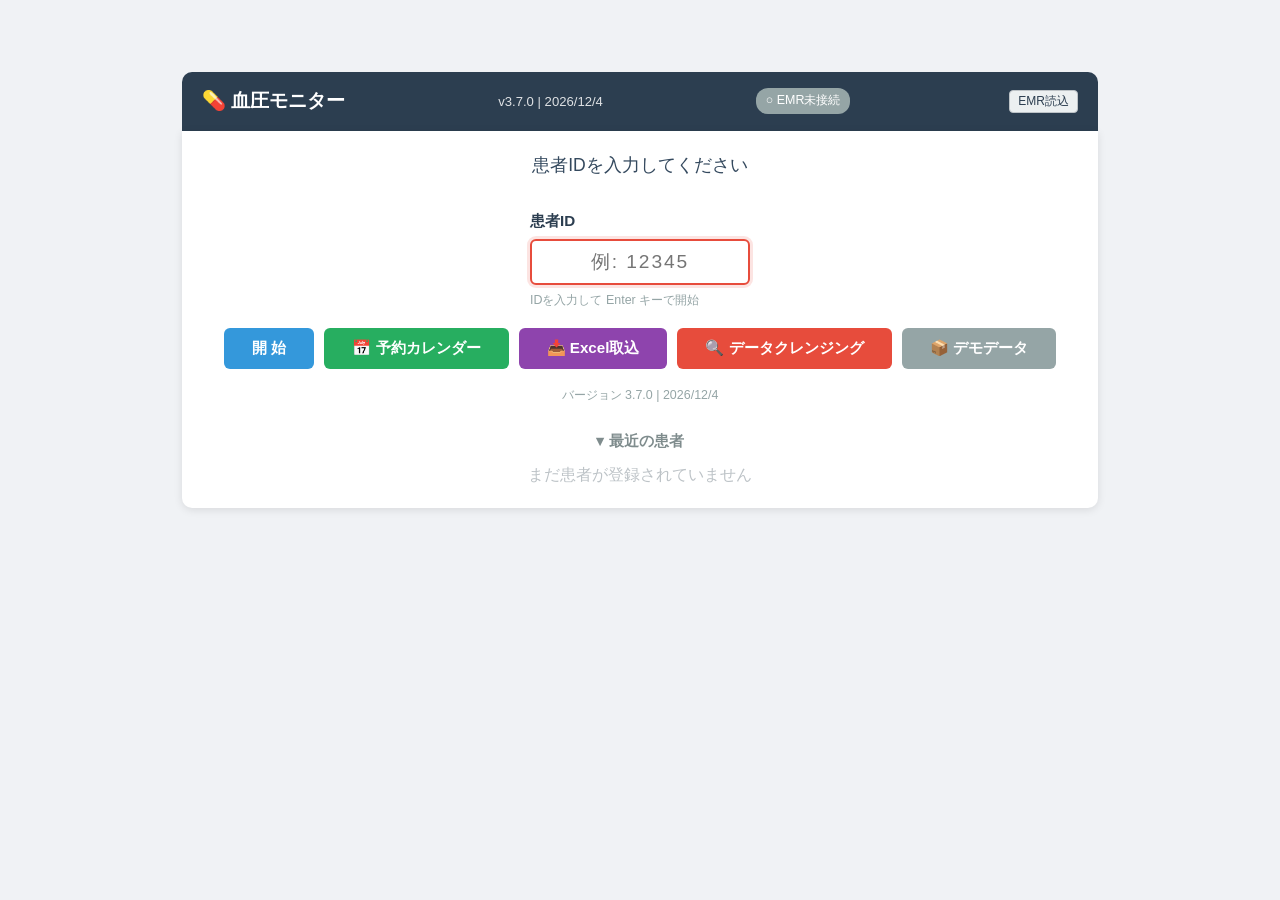
<file: bp-app-dev/index.html>
<!DOCTYPE html>
<html lang="ja">
<head>
<meta charset="UTF-8">
<meta name="viewport" content="width=device-width, initial-scale=1.0">
<title>💊 血圧モニター（開発版）</title>
<link rel="icon" href="data:image/svg+xml,<svg xmlns='http://www.w3.org/2000/svg' viewBox='0 0 32 32'><text y='28' font-size='28'>💊</text></svg>">
<link rel="stylesheet" href="style.css">
</head>
<body>
<div id="app">

  <!-- ID Input Screen -->
  <div id="screen-id">
    <div id="app-header" class="header">
      <h1>💊 血圧モニター</h1>
      <span class="info" id="header-info"></span>
      <span id="emr-status" class="emr-status disconnected">○ EMR未接続</span>
      <button class="emr-btn" id="emr-btn-id" title="カルテから患者情報を読み込む">EMR読込</button>
    </div>
    <div class="content">
      <h2>患者IDを入力してください</h2>
      <div class="id-input-wrap">
        <label for="inp-patient-id">患者ID</label>
        <input type="text" id="inp-patient-id" placeholder="例: 12345" autofocus>
        <div class="hint">IDを入力して Enter キーで開始</div>
      </div>
        <div class="btn-group">
           <button class="btn btn-primary" id="btn-id-enter">開 始</button>
           <button class="btn" id="btn-calendar-top" style="background:#27ae60;color:#fff">📅 予約カレンダー</button>
           <button class="btn" id="btn-excel-import" style="background:#8e44ad;color:#fff">📥 Excel取込</button>
           <button class="btn" id="btn-data-cleanup" style="background:#e74c3c;color:#fff">🔍 データクレンジング</button>
           <button class="btn btn-secondary" id="btn-demo-data">📦 デモデータ</button>
         </div>
       <div class="version-info">
             <small>         バージョン <span id="app-version">3.6.0</span> | <span id="app-build-date"></span></small>
       </div>
      <div style="margin-top:24px">
        <h3 style="font-size:.92em;margin-bottom:8px;color:#7f8c8d">▾ 最近の患者</h3>
        <div id="recent-patients"></div>
      </div>
    </div>
  </div>

  <!-- Patient Screen -->
  <div id="screen-patient" style="display:none">
    <div class="header">
      <h1>💊 血圧モニター</h1>
      <span class="info" id="patient-header-info"></span>
      <span id="emr-status-patient" class="emr-status disconnected">○ EMR未接続</span>
      <button class="emr-btn" id="emr-btn-patient" title="カルテから患者情報を読み込む">EMR読込</button>
    </div>
    <div class="content">
      <div class="nav-bar">
        <select id="sel-patient"></select>
        <div class="view-tabs">
          <button class="nav-btn view-btn active" id="view-all" title="全期間表示">📈 全期間</button>
          <button class="nav-btn view-btn" id="view-paste" title="貼付">📋 貼付</button>
          <button class="nav-btn view-btn" id="view-calendar" title="予約カレンダー">📅 予約</button>
        </div>
        <button id="btn-back" title="トップに戻る">🏠</button>
      </div>
      <div class="graph-container" id="graph-container">
        <canvas id="graph"></canvas>
      </div>
      <div class="legend" id="legend"></div>
      <div class="toggle-bar">
        <label class="toggle-label">
          <input type="checkbox" id="chk-show-visit" checked>
          <span>受診時SBP/DBPを表示</span>
        </label>
        <label class="toggle-label">
          <input type="checkbox" id="chk-threshold-12575" checked>
          <span>125/75 基準線</span>
        </label>
        <label class="toggle-label">
          <input type="checkbox" id="chk-threshold-13585">
          <span>135/85 基準線</span>
        </label>
        <label class="toggle-label">
          <input type="checkbox" id="chk-show-weight" checked>
          <span>体重グラフ</span>
        </label>
        <label class="toggle-label">
          <input type="checkbox" id="chk-show-edema" checked>
          <span>浮腫</span>
        </label>
        <label class="toggle-label">
          <input type="checkbox" id="chk-show-pulse" checked>
          <span>脈拍</span>
        </label>
      </div>
<div class="form-section" id="section-bp-input">
          <h3>📋 受診時血圧記録</h3>
         <div class="form-row">
           <label for="inp-date">日付</label>
           <input type="date" id="inp-date">
         </div>
          <div class="form-row form-row-compact">
            <label for="inp-sbp">受診SBP</label>
            <input type="number" id="inp-sbp" class="short" min="50" max="300" placeholder="---">
            <span class="unit">mmHg</span>
            <label for="inp-dbp">受診DBP</label>
            <input type="number" id="inp-dbp" class="short" min="30" max="200" placeholder="---">
            <span class="unit">mmHg</span>
            <label for="inp-weight">体重</label>
            <input type="number" id="inp-weight" class="short" min="20" max="300" step="0.1" placeholder="---">
            <span class="unit">kg</span>
          </div>
         <div class="form-row form-row-compact">
           <label>家庭SBP平均</label>
           <input type="number" id="inp-avg-sbp" class="short" min="50" max="300" placeholder="---">
           <span class="unit">mmHg</span>
           <label>家庭DBP平均</label>
           <input type="number" id="inp-avg-dbp" class="short" min="30" max="200" placeholder="---">
           <span class="unit">mmHg</span>
         </div>
         <div class="form-row form-row-compact">
           <label>家庭SBP最小</label>
           <input type="number" id="inp-min-sbp" class="short" min="50" max="300" placeholder="---">
           <span class="unit">mmHg</span>
           <label>家庭DBP最小</label>
           <input type="number" id="inp-min-dbp" class="short" min="30" max="200" placeholder="---">
           <span class="unit">mmHg</span>
         </div>
          <div class="form-row form-row-compact">
            <label>家庭SBP最大</label>
            <input type="number" id="inp-max-sbp" class="short" min="50" max="300" placeholder="---">
            <span class="unit">mmHg</span>
            <label>家庭DBP最大</label>
            <input type="number" id="inp-max-dbp" class="short" min="30" max="200" placeholder="---">
            <span class="unit">mmHg</span>
          </div>
          <div class="form-row form-row-compact">
            <label>脈拍最小</label>
            <input type="number" id="inp-min-pulse" class="short" min="20" max="300" placeholder="---">
            <span class="unit">/min</span>
            <label>脈拍最大</label>
            <input type="number" id="inp-max-pulse" class="short" min="20" max="300" placeholder="---">
            <span class="unit">/min</span>
          </div>
           <div class="form-row">
             <label for="inp-edema">浮腫</label>
            <select id="inp-edema" class="short">
              <option value="">--</option>
              <option value="0">なし (0)</option>
              <option value="1">軽度 (1+)</option>
              <option value="2">中等度 (2+)</option>
              <option value="3">高度 (3+)</option>
              <option value="4">著明 (4+)</option>
            </select>
            <label for="inp-memo">メモ</label>
            <input type="text" id="inp-memo" class="memo-input" placeholder="任意">
          </div>
          <div class="form-row">
            <label for="inp-subjective">S（主訴）</label>
            <textarea id="inp-subjective" rows="2" placeholder="本日の症状、訴えなど（任意）" class="soap-textarea"></textarea>
          </div>
          <div class="form-row">
            <button class="btn-register" id="btn-register">📋 登録（Enter）</button>
            <button class="btn btn-primary" id="btn-emr-copy">📋 所見をコピー</button>
            <span id="register-status" style="font-size:.82em;margin-left:8px;color:#27ae60"></span>
          </div>
        </div>

      <!-- 📋 A（評価サマリー） -->
      <div class="form-section" id="section-assessment">
        <h3>📋 A（評価サマリー）<span style="font-weight:400;font-size:.78em;color:#7f8c8d"> — プロブレムごとに編集・差分追記</span></h3>
        <div class="form-row">
          <label for="inp-summary-current">現在のサマリー（編集して「更新」ボタンを押すと差分が追記されます）</label>
          <textarea id="inp-summary-current" placeholder="例：
高血圧：安定。降圧薬継続。
糖尿病：HbA1c 6.8。食事指導継続。
脂質異常症：LDL改善傾向。" class="soap-textarea soap-textarea-sm"></textarea>
        </div>
        <div class="form-row">
          <button class="btn btn-primary" id="btn-update-summary">📝 サマリーを更新</button>
          <span id="summary-status" style="font-size:.82em;color:#27ae60"></span>
        </div>
        <details style="margin-top:8px">
          <summary style="cursor:pointer;font-size:.88em;color:#555"><strong>📋 サマリー追記履歴</strong></summary>
          <pre id="summary-history" style="background:#f9f9f9;border:1px solid #ddd;border-radius:4px;padding:8px;font-size:.85em;margin-top:6px;white-space:pre-wrap"></pre>
        </details>
      </div>

      <!-- 📋 SOAP出力 -->
      <div class="form-section" id="section-soap-output">
        <h3>📋 SOAP出力 <span style="font-weight:400;font-size:.78em;color:#7f8c8d"> — 電子カルテに貼り付け</span></h3>
        <pre id="soap-output"></pre>
        <div class="form-row" style="margin-top:8px">
          <button class="btn-register" id="btn-copy-soap">📋 SOAPをコピー</button>
          <span id="soap-status" style="font-size:.82em;color:#27ae60"></span>
        </div>
      </div>

      <!-- 📅 予約・処方セクション -->
      <div class="form-section" id="section-appointment">
        <h3>📅 予約・処方</h3>
        <div id="appointment-status-area"></div>
        <div id="appointment-form-area">
          <div class="form-row">
            <label for="inp-next-date">次回来院日</label>
            <input type="date" id="inp-next-date">
          </div>
          <div class="form-row">
            <label for="inp-medication-days">処方日数</label>
            <input type="number" id="inp-medication-days" class="short" min="1" max="365" placeholder="28">
            <span class="unit">日分</span>
          </div>
          <div class="form-row">
            <label>次回まで</label>
            <span id="appointment-countdown" style="font-size:.9em;color:#7f8c8d"></span>
          </div>
          <div class="form-row">
            <label for="inp-appointment-memo">処方メモ</label>
            <input type="text" id="inp-appointment-memo" class="memo-input" placeholder="任意">
          </div>
          <div class="form-row">
            <button class="btn btn-primary" id="btn-save-appointment">📅 予約登録</button>
            <button class="btn btn-secondary" id="btn-mark-done" style="display:none">✅ 来院済</button>
            <span id="appointment-status" style="font-size:.82em;margin-left:8px;color:#27ae60"></span>
          </div>
        </div>
      </div>

      <!-- 💊 降圧薬 -->
      <div class="form-section" id="section-medication">
        <h3>💊 降圧薬 <span style="font-weight:400;font-size:.78em;color:#7f8c8d">— 服用期間をグラフ下部に表示</span></h3>
        <div class="form-row med-add-row">
          <input type="text" id="med-drug-name" placeholder="薬剤名" class="med-input-name">
          <input type="number" id="med-dosage" class="med-input-dose" min="0.1" step="0.5" placeholder="用量">
          <select id="med-dosage-unit" class="med-select"><option value="mg">mg</option><option value="μg">μg</option></select>
          <select id="med-timing" class="med-select">
            <option value="朝">朝</option><option value="夕">夕</option>
            <option value="朝食後">朝食後</option><option value="夕食後">夕食後</option>
            <option value="就寝前">就寝前</option><option value="朝・夕">朝・夕</option>
          </select>
          <input type="date" id="med-start-date" class="med-input-date" placeholder="開始日">
          <input type="date" id="med-end-date" class="med-input-date" placeholder="中止日（継続中は空欄）">
          <button class="btn-register" id="btn-add-medication" style="padding:7px 16px;font-size:.85em;white-space:nowrap">＋ 追加</button>
        </div>
        <div id="medication-list" style="margin-top:8px"></div>
        <span id="medication-status" style="font-size:.82em;color:#27ae60"></span>
      </div>

      <div class="form-section" id="section-daily-list">
         <h3>📅 受診データ一覧</h3>
         <div class="daily-list">
           <table>
             <thead><tr>
                 <th>日付</th>
                 <th>受診SBP</th><th>受診DBP</th>
                 <th>SBP平均</th><th>DBP平均</th>
                 <th>SBP最小</th><th>DBP最小</th>
                 <th>SBP最大</th><th>DBP最大</th>
                  <th>体重</th>
                  <th>浮腫</th>
                  <th>脈拍最小</th>
                  <th>脈拍最大</th>
                  <th>操作</th>
              </tr></thead>
             <tbody id="daily-body"></tbody>
           </table>
         </div>
       </div>
<div class="data-bar" id="data-bar">
          <button id="btn-export-csv">📤 CSV出力</button>
         <button id="btn-import-csv">📥 CSV入力</button>
         <button id="btn-backup">💾 バックアップ</button>
         <button id="btn-restore">📂 復元</button>
         <button id="btn-delete-patient" class="btn-danger">🗑 患者削除</button>
          <span class="stat" id="data-stat"></span>
        </div>

       <!-- バージョン履歴 -->
       <div class="form-section version-history" id="section-version-history">
         <details>
           <summary><strong>📋 バージョン履歴</strong></summary>
           <div style="margin-top:10px;overflow-x:auto">
             <table class="summary-table">
               <thead><tr><th>バージョン</th><th>日付</th><th>更新内容</th></tr></thead>
                 <tbody>
 			<tr><td>v3.7.0</td><td>2026-05-27</td><td>受診間脈拍（最小・最大）入力フィールド追加。グラフに脈拍サブグラフ（自動スケールY軸）追加。脈拍表示ON/OFF切替可能。CSV入出力・SOAP出力・ツールチップ対応。</td></tr>
			<tr><td>v3.6.1</td><td>2026-05-27</td><td>fix: モーダル重複時のz-indexスタッキング修正</td></tr>
			<tr><td>v3.6.0</td><td>2026-05-26</td><td>予約カレンダーを3ヶ月表示に変更。カレンダー画面で一度に3ヶ月分を表示。</td></tr>
 			<tr><td>v3.5.0</td><td>2026-05-26</td><td>浮腫（edema）入力フィールド追加。グラフに体重サブグラフ（自動スケールY軸）＋浮腫マーカー追加。体重・浮腫の表示ON/OFFを独立チェックボックスで切替可能。CSV入出力・SOAP出力・ツールチップ対応。カレンダーUI整理: 日付・オフセット強調、患者名控えめ表示、混み具合の色分け削除、28日予測・予約あり凡例削除。</td></tr>
 			<tr><td>v3.4.0</td><td>2026-05-25</td><td>EMRマッチング時、複数候補から統合する患者を選択可能に（ラジオボタン）</td></tr>
 			<tr><td>v3.3.1</td><td>2026-05-25</td><td>改善: 予約詳細モーダルをスクロール可能に（max-height+overflow）。モーダル幅拡大(520→720px)。予約一覧テーブルを独立スクロール領域に。閉じるボタンを右上✕に変更。</td></tr>
 			<tr><td>v3.3.0</td><td>2026-05-25</td><td>Excel予約取込機能追加：TSVパース・プレビュー・仮患者登録・EMR読込時自動マッチング提案・手動紐付け</td></tr>
 			<tr><td>v3.2.1</td><td>2026-05-24</td><td>fix: データクレンジング機能のUI導線（screen-cleanup・ボタン・イベントハンドラ）がマージ時に消失していたのを復元</td></tr>
			<tr><td>v3.2.0</td><td>2026-05-24</td><td>デモデータ機能拡張：3年分の月次血圧データ（36件/患者）と降圧薬データ（1-3剤を1-6ヶ月毎に変更）を生成するよう強化</td></tr>
			<tr><td>v3.1.0</td><td>2026-05-24</td><td>降圧薬管理機能追加：medicationsストア新設、グラフ下部に薬剤バー表示、服用タイミング対応、CSV/バックアップ対応</td></tr>
			<tr><td>v3.0.1</td><td>2026-05-24</td><td>fix: 開発用 index.html に個別スクリプトタグ追加（ビルド時に自動除去）。build.bat のファイル一覧を修正（state.js/soap.js欠落を修正）</td></tr>
			<tr><td>v3.0.0</td><td>2026-05-23</td><td>IIFEモジュール化。state.js/soap.js分割。JSDoc型定義追加。全モジュールをIIFE+公開API方式に刷新</td></tr>
			<tr><td>v2.4.0</td><td>2026-05-23</td><td>カレンダーセルにすべての予約患者名を表示（truncation廃止）</td></tr>
                       <tr><td>v2.3.1</td><td>2026-05-23</td><td>評価サマリーのテキストエリアを内容量に応じて自動拡張（auto-resize）</td></tr>
                      <tr><td>v2.3.0</td><td>2026-05-22</td><td>自動ポーリング廃止→手動「EMR読込」ボタン方式に変更、script注入でfile://対応、氏名も取り込み</td></tr>
                                         <tr><td>v2.2.0</td><td>2026-05-21</td><td>SOAP出力を最終登録血圧値ベースに変更（登録後もSOAPに反映）。サマリーを編集＋差分追記方式に全面改修：現在のサマリーを編集して「更新」で差分のみSOAPのAに追記、プロブレムごとの経過記載に対応</td></tr>
                    <tr><td>v2.1.0</td><td>2026-05-21</td><td>SOAP記録機能。S（主訴）入力欄、A（評価サマリー）累積追記、SOAP出力コピー。登録時・編集時にS項目を保存/読込対応</td></tr>
                    <tr><td>v2.0.0</td><td>2026-05-18</td><td>予約管理システム統合。IndexedDBにappointmentsストア追加、患者ページに次回来院日・処方日数設定、月間カレンダービュー、来院済み自動マーク、予約CSV出力</td></tr>
                    <tr><td>v1.4.0</td><td>2026-05-15</td><td>体重入力フィールドを追加、電子カルテ所見文字列生成機能を追加、CSV出力に体重カラムを追加</td></tr>
                    <tr><td>v1.3.0</td><td>2026-05-15</td><td>折れ線グラフのライン調整（平均=太字、最小/最大=薄色+細線）、年区切り線（毎年1月）を追加</td></tr>
                    <tr><td>v1.2.0</td><td>2026-05-15</td><td>日付入力フォームのデフォルト値を本日に設定</td></tr> (体重入力フィールドとEMR所見コピー機能を追加)
                  <tr><td>v1.1.0</td><td>2026-05-15</td><td>受診時記録モードに特化。月ビュー・月間サマリー削除、グラフを8項目折れ線に刷新、警戒ライン等を全削除、受診時SBP/DBP表示トグル追加、入力フォーム・一覧・CSVを8項目対応</td></tr>
                  <tr><td>v1.0.0</td><td>—</td><td>初版（日次血圧測定＋月間サマリー＋警戒ライン）</td></tr>
               </tbody>
             </table>
           </div>
         </details>
       </div>

       <!-- 📋 貼付ビュー -->
        <div id="section-paste" style="display:none">
         <div class="form-section">
           <h3>📋 受診間血圧データ貼付</h3>
           <div class="form-row">
             <label>基準年</label>
             <input type="number" id="inp-visit-year" min="2000" max="2100" value="2026">
             <span style="font-size:.82em;color:#95a5a6">日付に年が無い場合に適用。各行で個別修正可。</span>
           </div>
           <div class="form-row" style="flex-direction:column;align-items:stretch">
             <label for="inp-visit-data">電子カルテからコピーしたデータを貼り付け</label>
             <textarea id="inp-visit-data" rows="8" placeholder="1/10	130/80 110/50-160/90　変わりない&#10;12/1	128/80 111/51-141/80　体重増えた&#10;1/9	140/90 120/80-170/80　少し増えた"></textarea>
           </div>
           <div class="form-row">
             <button class="btn btn-primary" id="btn-parse-visit">🔍 解析する</button>
           </div>
         </div>

         <!-- プレビュー -->
         <div id="visit-preview" style="display:none">
           <div class="form-section">
             <h3>📊 解析結果プレビュー — 内容をご確認ください</h3>
             <p style="font-size:.82em;color:#e74c3c;margin-bottom:8px">★ 日付・各数値をクリックして編集できます</p>
             <div style="overflow-x:auto">
               <table class="summary-table" id="visit-preview-table">
                 <thead>
                   <tr>
                     <th>日付</th>
                     <th>平均SBP</th>
                     <th>平均DBP</th>
                     <th>朝最低SBP</th>
                     <th>朝最高SBP</th>
                     <th>夕最低SBP</th>
                     <th>夕最高SBP</th>
                     <th>メモ</th>
                   </tr>
                 </thead>
                 <tbody id="visit-preview-body"></tbody>
               </table>
             </div>
             <div style="font-size:.82em;color:#7f8c8d;margin-top:8px" id="visit-preview-count"></div>
             <div class="form-row" style="margin-top:12px">
               <button class="btn-register" id="btn-save-visit">💾 データベースに保存</button>
               <span id="visit-save-status" style="font-size:.82em;margin-left:8px;color:#27ae60"></span>
             </div>
           </div>
         </div>
       </div>

       <!-- バージョン情報 -->
        <div class="version-footer">
             <small>📋 v<span id="app-version-footer">3.6.0</span> | 💊 Blood Pressure Monitor</small>
        </div>
     </div>
   </div>
  </div>

  <!-- Calendar Screen -->
  <div id="screen-calendar" style="display:none">
    <div class="header">
      <h1>📅 予約カレンダー</h1>
      <span class="info" id="cal-header-info"></span>
      <span id="emr-status-calendar" class="emr-status disconnected">○ EMR未接続</span>
      <button class="emr-btn" id="emr-btn-calendar" title="カルテから患者情報を読み込む">EMR読込</button>
    </div>
    <div class="content">
      <div class="nav-bar">
        <button class="nav-btn" id="cal-prev">◀</button>
        <span class="active-period" id="cal-title"></span>
        <button class="nav-btn" id="cal-next">▶</button>
        <button class="btn btn-sm" id="cal-today" style="margin-left:8px">今日</button>
        <button class="btn btn-sm btn-secondary" id="cal-back" style="margin-left:auto">🏠 戻る</button>
      </div>
      <div id="cal-grid-container" style="overflow-x:auto">
        <div id="cal-body"></div>
      </div>
      <div id="cal-legend" style="margin-top:8px;font-size:.78em;color:#7f8c8d;display:flex;flex-wrap:wrap;gap:4px 12px">
        <span style="background:#fde8e8;padding:1px 4px;border-radius:2px">祝日</span>
        <span style="background:#e8e8e8;padding:1px 4px;border-radius:2px;text-decoration:line-through">休診</span>
        <span style="background:#fef5e7;padding:1px 4px;border-radius:2px">出張</span>
        <span style="border:1px solid #f39c12;padding:1px 4px;border-radius:2px">制限</span>
      </div>
      <div class="data-bar" style="margin-top:12px">
        <button id="btn-export-appt-csv">📤 予約CSV出力</button>
        <span class="stat" id="cal-stat"></span>
      </div>
    </div>
  </div>

  <!-- Data Cleanup Screen -->
  <div id="screen-cleanup" style="display:none">
    <div class="header">
      <h1>🔍 データクレンジング</h1>
      <span class="info" id="cleanup-header-info">患者データの不整合を検出・修正</span>
      <span id="emr-status-cleanup" class="emr-status disconnected">○ EMR未接続</span>
      <button class="emr-btn" id="emr-btn-cleanup" title="カルテから患者情報を読み込む">EMR読込</button>
    </div>
    <div class="content">
      <div class="nav-bar">
        <span style="font-weight:600">🔍 データ整合性チェック</span>
        <button class="btn btn-primary btn-sm" id="btn-cleanup-refresh" style="margin-left:auto">🔄 再チェック</button>
        <button class="btn btn-secondary btn-sm" id="btn-cleanup-back">🏠 戻る</button>
      </div>
      <div style="margin-bottom:12px">
        <span id="cleanup-status" style="color:#7f8c8d;font-size:.88em"></span>
        <div id="cleanup-summary" style="font-size:.95em;padding:8px 12px;background:#f8f9fb;border-radius:6px;margin-top:8px"></div>
      </div>
      <div id="cleanup-fmt-issues"></div>
      <div id="cleanup-name-conflicts" style="margin-top:16px"></div>
      <div id="cleanup-noname" style="margin-top:16px"></div>
    </div>
  </div>

<input type="file" id="file-import" accept=".csv,.json" style="display:none">
<div class="toast" id="toast"></div>

<!-- Modals -->
<div class="modal-overlay" id="modal-new-patient" style="display:none">
  <div class="modal">
    <h3>🆕 新規患者登録</h3>
    <p style="font-size:.88em;color:#7f8c8d;margin-bottom:12px">ID: <strong id="modal-pid"></strong> は登録されていません。</p>
    <div class="form-row"><label>氏名</label><input type="text" id="modal-name" placeholder="山田太郎" autofocus></div>
    <div class="form-row"><label>性別</label><select id="modal-gender"><option value="">--</option><option value="男">男</option><option value="女">女</option></select></div>
    <div class="form-row"><label>生年月日</label><input type="date" id="modal-birth"></div>
    <div class="form-row"><label>メモ</label><input type="text" id="modal-memo" placeholder="任意"></div>
    <div class="btn-group"><button class="btn modal-close" id="modal-cancel">キャンセル</button><button class="btn btn-primary" id="modal-ok">登録</button></div>
  </div>
</div>
<div class="modal-overlay" id="modal-confirm" style="display:none">
  <div class="modal">
    <h3 id="confirm-title">確認</h3>
    <p id="confirm-body" style="font-size:.9em;margin-bottom:16px"></p>
    <div class="btn-group" style="justify-content:flex-end">
      <button class="btn modal-close" id="confirm-no">キャンセル</button>
      <button class="btn btn-danger" id="confirm-yes">実行</button>
    </div>
  </div>
</div>

<!-- 予約詳細モーダル -->
<div class="modal-overlay" id="modal-appt-detail" style="display:none">
  <div class="modal modal-appt-detail">
    <div class="modal-header">
      <h3 id="appt-detail-title">予約詳細</h3>
      <button class="modal-close-btn" id="appt-detail-close" title="閉じる">✕</button>
    </div>
    <div class="modal-body" id="appt-detail-body"></div>
  </div>
</div>

<!-- Excel取込モーダル -->
<div class="modal-overlay" id="modal-excel-import" style="display:none">
  <div class="modal" style="max-width:700px">
    <h3>📥 Excel予約取込</h3>
    <div id="excel-import-body" style="font-size:.9em;margin-bottom:16px">
      <p style="color:#7f8c8d;margin-bottom:12px">
        Excelの予約表をタブ区切りテキストとしてコピーし、下のテキストエリアに貼り付けてください。
      </p>
      <p style="font-size:.82em;color:#95a5a6;margin-bottom:12px">
        想定フォーマット: <code>日数&lt;tab&gt;日付&lt;tab&gt;曜日&lt;tab&gt;患者名&lt;tab&gt;患者名&lt;tab&gt;患者名&lt;tab&gt;患者名</code><br>
        例: <code>1	2026-05-25	月	山田太郎	鈴木花子</code>
      </p>
      <textarea id="inp-excel-tsv" rows="10" style="width:100%;padding:8px;border:1px solid #bdc3c7;border-radius:4px;font-size:.9em;font-family:monospace;box-sizing:border-box" placeholder="Excelの予約表を貼り付け..."></textarea>
      <div class="btn-group" style="margin-top:10px">
        <button class="btn btn-primary" id="btn-excel-preview">🔍 プレビュー</button>
        <span id="excel-parse-status" style="font-size:.82em;color:#7f8c8d;margin-left:8px"></span>
      </div>
      <div id="excel-preview-area" style="margin-top:12px;display:none">
        <h4 style="font-size:.92em;margin-bottom:8px">📋 取込予定データ</h4>
        <div style="max-height:300px;overflow-y:auto;border:1px solid #e0e4e8;border-radius:4px">
          <table class="summary-table" id="excel-preview-table">
            <thead><tr><th>日付</th><th>患者名</th></tr></thead>
            <tbody id="excel-preview-body"></tbody>
          </table>
        </div>
        <p id="excel-preview-summary" style="font-size:.85em;color:#7f8c8d;margin-top:8px"></p>
        <div class="btn-group" style="margin-top:12px">
          <button class="btn btn-primary" id="btn-excel-commit" style="background:#27ae60">📥 取込実行</button>
          <span id="excel-commit-status" style="font-size:.82em;color:#27ae60;margin-left:8px"></span>
        </div>
      </div>
    </div>
    <div class="btn-group" style="justify-content:flex-end">
      <button class="btn modal-close" id="excel-import-close">閉じる</button>
    </div>
  </div>
</div>

<!-- EMRマッチング提案モーダル -->
<div class="modal-overlay" id="modal-emr-match" style="display:none">
  <div class="modal" style="max-width:520px">
    <h3>🔄 EMR患者マッチング</h3>
    <div id="emr-match-body" style="font-size:.9em;margin-bottom:16px"></div>
    <div class="btn-group" style="justify-content:flex-end">
      <button class="btn btn-secondary modal-close" id="emr-match-skip">スキップ</button>
      <button class="btn btn-primary" id="emr-match-confirm">🔄 紐付ける</button>
    </div>
  </div>
</div>

<!-- DEV_SCRIPTS: 開発時は個別スクリプト、ビルド時に削除される -->
<script src="state.js"></script>
<script src="db.js"></script>
<script src="chart.js"></script>
<script src="csv.js"></script>
<script src="soap.js"></script>
<script src="app.js"></script>
<script src="cleanup.js"></script>
<!-- END_DEV_SCRIPTS -->
<!-- Scripts (single bundle placeholder) — replaced by build.bat / build.js -->
<script id="app-bundle">
// PLACEHOLDER — replaced by build.bat / build.js
</script>
</body>
</html>
</file>
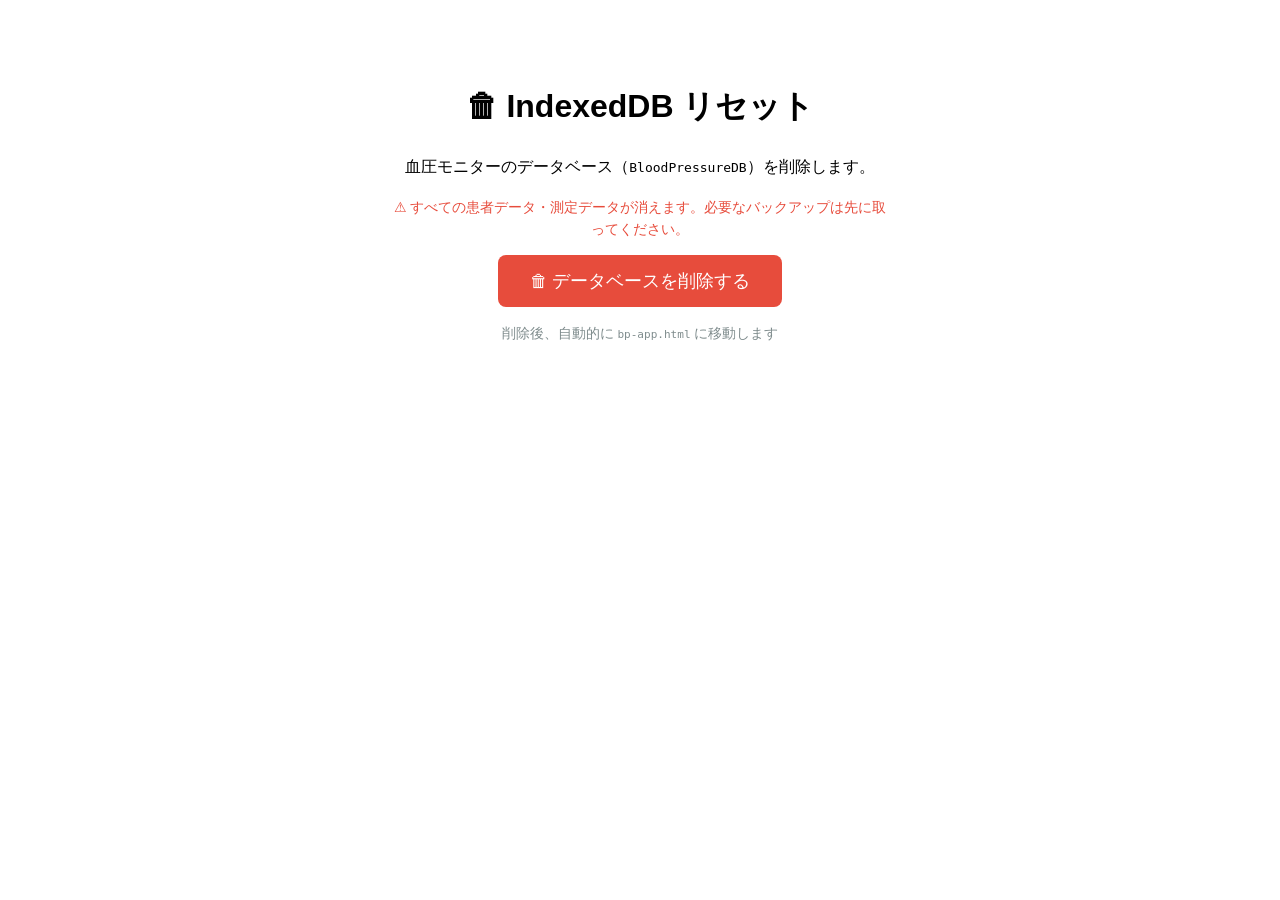
<file: reset-db.html>
<!DOCTYPE html>
<html lang="ja">
<head><meta charset="UTF-8"><title>DBリセット</title>
<style>
body{font-family:sans-serif;max-width:500px;margin:40px auto;padding:20px;text-align:center;line-height:1.6}
button{padding:14px 32px;font-size:1.1em;background:#e74c3c;color:#fff;border:none;border-radius:8px;cursor:pointer}
button:hover{background:#c0392b}
.ok{color:#27ae60;font-weight:700}.err{color:#e74c3c}
.hint{font-size:.85em;color:#7f8c8d;margin-top:16px}
</style>
</head>
<body>
<h1>🗑 IndexedDB リセット</h1>
<p>血圧モニターのデータベース（<code>BloodPressureDB</code>）を削除します。</p>
<p style="font-size:.88em;color:#e74c3c">⚠ すべての患者データ・測定データが消えます。必要なバックアップは先に取ってください。</p>
<button id="btn-reset">🗑 データベースを削除する</button>
<div id="status" style="margin-top:16px"></div>
<div class="hint">削除後、自動的に <code>bp-app.html</code> に移動します</div>
<script>
document.getElementById('btn-reset').onclick = function() {
  var s = document.getElementById('status');
  s.innerHTML = '⏳ 削除中...';
  s.className = '';
  var btn = this;
  btn.disabled = true;
  btn.textContent = '⏳ 削除中...';

  var req = indexedDB.deleteDatabase('BloodPressureDB');
  req.onsuccess = function() {
    s.innerHTML = '✅ データベースを削除しました。bp-app.html に移動します...';
    s.className = 'ok';
    setTimeout(function() { window.location.href = 'bp-app.html'; }, 1500);
  };
  req.onerror = function(e) {
    s.innerHTML = '❌ 削除失敗: ' + e.target.error.message;
    s.className = 'err';
    btn.disabled = false;
    btn.textContent = '🗑 再試行';
  };
  req.onblocked = function() {
    s.innerHTML = '⚠ 他のタブでデータベースが開かれています。タブを閉じてから再試行してください。';
    s.className = 'err';
    btn.disabled = false;
    btn.textContent = '🗑 再試行';
  };
};
</script>
</body>
</html>
</file>
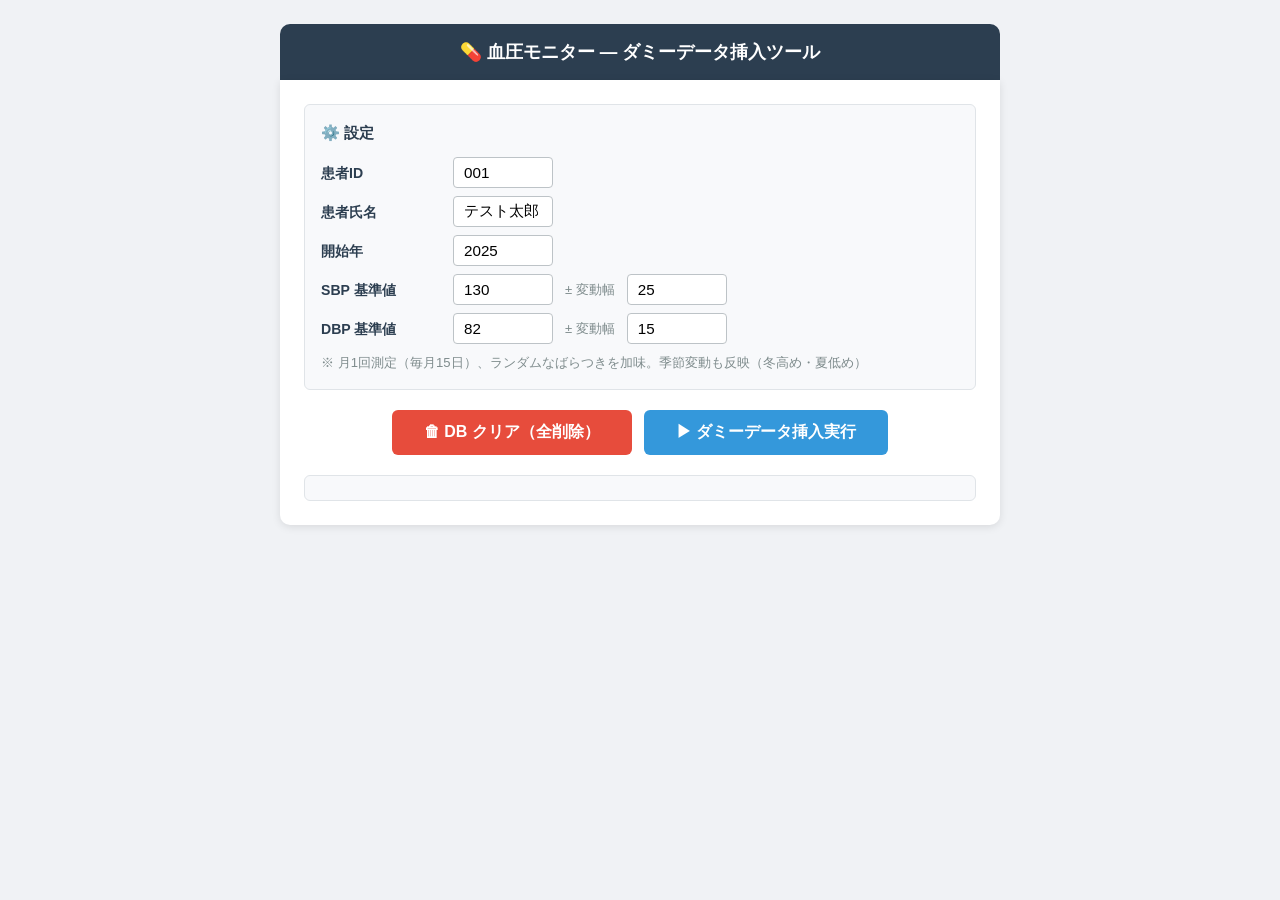
<file: bp-app-dev/reseed.html>
<!DOCTYPE html>
<html lang="ja">
<head>
<meta charset="UTF-8">
<meta name="viewport" content="width=device-width, initial-scale=1.0">
<title>💊 血圧モニター リシードツール</title>
<style>
* { box-sizing: border-box; margin: 0; padding: 0 }
body {
  font-family: "Meiryo", "Hiragino Kaku Gothic ProN", "Noto Sans JP", sans-serif;
  line-height: 1.6; color: #2c3e50; background: #f0f2f5;
  display: flex; justify-content: center; padding: 24px;
}
.container { max-width: 720px; width: 100%; }
.header {
  background: #2c3e50; color: #fff; padding: 14px 20px;
  border-radius: 10px 10px 0 0; text-align: center;
}
.header h1 { font-size: 1.1em; font-weight: 700 }
.content {
  background: #fff; border-radius: 0 0 10px 10px;
  box-shadow: 0 2px 8px rgba(0,0,0,.1); padding: 24px;
}
.btn {
  padding: 12px 32px; border: none; border-radius: 6px;
  font-size: 1em; font-weight: 600; cursor: pointer; transition: background .15s;
}
.btn-primary { background: #3498db; color: #fff }
.btn-primary:hover { background: #2980b9 }
.btn-danger { background: #e74c3c; color: #fff }
.btn-danger:hover { background: #c0392b }
.btn-group { margin-top: 20px; display: flex; gap: 12px; justify-content: center }
.log {
  margin-top: 20px; padding: 12px; background: #f8f9fb;
  border: 1px solid #e0e4e8; border-radius: 6px;
  font-size: .85em; line-height: 1.8; max-height: 400px; overflow-y: auto;
  font-family: "Courier New", monospace;
}
.log p { margin: 2px 0 }
.log .ok { color: #27ae60 }
.log .warn { color: #f39c12 }
.log .err { color: #e74c3c }
.stat { margin-top: 12px; font-size: .9em; color: #7f8c8d; text-align: center }
.config {
  background: #f8f9fb; border: 1px solid #e0e4e8; border-radius: 6px;
  padding: 16px; margin-bottom: 16px;
}
.config h3 { font-size: .95em; margin-bottom: 12px }
.form-row {
  display: flex; gap: 12px; align-items: center; margin-bottom: 8px; flex-wrap: wrap;
}
.form-row label { min-width: 120px; font-size: .88em; font-weight: 600 }
.form-row input[type="number"],
.form-row input[type="text"] {
  padding: 6px 10px; border: 1px solid #bdc3c7;
  border-radius: 4px; font-size: .95em; width: 100px;
}
.config .note { font-size: .82em; color: #7f8c8d; margin-top: 8px }
</style>
</head>
<body>
<div class="container">
  <div class="header">
    <h1>💊 血圧モニター — ダミーデータ挿入ツール</h1>
  </div>
  <div class="content">
    <div class="config">
      <h3>⚙️ 設定</h3>
      <div class="form-row">
        <label>患者ID</label>
        <input type="text" id="inp-pid" value="001">
      </div>
      <div class="form-row">
        <label>患者氏名</label>
        <input type="text" id="inp-name" value="テスト太郎">
      </div>
      <div class="form-row">
        <label>開始年</label>
        <input type="number" id="inp-year" value="2025">
      </div>
      <div class="form-row">
        <label>SBP 基準値</label>
        <input type="number" id="inp-sbp-base" value="130">
        <span style="font-size:.82em;color:#7f8c8d">± 変動幅</span>
        <input type="number" id="inp-sbp-range" value="25">
      </div>
      <div class="form-row">
        <label>DBP 基準値</label>
        <input type="number" id="inp-dbp-base" value="82">
        <span style="font-size:.82em;color:#7f8c8d">± 変動幅</span>
        <input type="number" id="inp-dbp-range" value="15">
      </div>
      <p class="note">※ 月1回測定（毎月15日）、ランダムなばらつきを加味。季節変動も反映（冬高め・夏低め）</p>
    </div>

    <div class="btn-group">
      <button class="btn btn-danger" id="btn-clear">🗑 DB クリア（全削除）</button>
      <button class="btn btn-primary" id="btn-run">▶ ダミーデータ挿入実行</button>
    </div>

    <div class="stat" id="stat"></div>
    <div class="log" id="log"></div>
  </div>
</div>

<script>
/* =================================================================
    reseed.html — ID 001 対象 月1回ダミーデータ挿入ツール
    ================================================================= */

var DB = null;
var LOG_EL = null;
var STAT_EL = null;

function $(id) { return document.getElementById(id); }

function log(msg, cls) {
  if (!LOG_EL) return;
  var p = document.createElement('p');
  p.textContent = msg;
  if (cls) p.className = cls;
  LOG_EL.appendChild(p);
  LOG_EL.scrollTop = LOG_EL.scrollHeight;
}

function setStat(msg) {
  if (STAT_EL) STAT_EL.textContent = msg;
}

// --- Pseudo-random (seeded) for reproducibility ---
var _seed = 42;
function seededRandom() {
  _seed = (_seed * 16807 + 0) % 2147483647;
  return (_seed - 1) / 2147483646;
}
function randInt(min, max) {
  return Math.floor(seededRandom() * (max - min + 1)) + min;
}

// --- IndexedDB ---
function openDB() {
  return new Promise(function(resolve, reject) {
    var req = indexedDB.open('BloodPressureDB', 2);
    req.onupgradeneeded = function(e) {
      var d = e.target.result;
      if (!d.objectStoreNames.contains('patients')) {
        var ps = d.createObjectStore('patients', { keyPath: 'id' });
        ps.createIndex('name', 'name', { unique: false });
      }
      if (!d.objectStoreNames.contains('readings')) {
        var rs = d.createObjectStore('readings', { keyPath: 'id', autoIncrement: true });
        rs.createIndex('byPatient', 'patientId', { unique: false });
        rs.createIndex('byPatientDate', ['patientId', 'date'], { unique: true });
        rs.createIndex('byDate', 'date', { unique: false });
      }
      if (!d.objectStoreNames.contains('monthly_summaries')) {
        var ms = d.createObjectStore('monthly_summaries', { keyPath: ['patientId', 'year', 'month'] });
        ms.createIndex('byPatient', 'patientId', { unique: false });
      }
    };
    req.onsuccess = function() { resolve(req.result); };
    req.onerror = function() { reject(req.error); };
  });
}

function tx(store, mode) {
  return DB.transaction(store, mode).objectStore(store);
}

function prom(req) {
  return new Promise(function(resolve, reject) {
    req.onsuccess = function() { resolve(req.result); };
    req.onerror = function() { reject(req.error); };
  });
}

async function putPatient(p) {
  p.updatedAt = new Date().toISOString();
  if (!p.createdAt) p.createdAt = p.updatedAt;
  await prom(tx('patients', 'readwrite').put(p));
}

async function putReading(r) {
  r.updatedAt = new Date().toISOString();
  if (!r.createdAt) r.createdAt = r.updatedAt;
  await prom(tx('readings', 'readwrite').put(r));
}

async function putMonthlySummary(s) {
  s.updatedAt = new Date().toISOString();
  await prom(tx('monthly_summaries', 'readwrite').put(s));
}

async function clearAllData() {
  var stores = ['readings', 'monthly_summaries', 'patients'];
  for (var i = 0; i < stores.length; i++) {
    var store = stores[i];
    await prom(tx(store, 'readwrite').clear());
    log('  [' + store + '] クリア完了', 'ok');
  }
}

// --- Data generation --- 月1回 計12回
function pad2(n) { return String(n).padStart(2, '0'); }

function seasonModifier(month) {
  if (month <= 2 || month === 12) return 5;
  if (month >= 3 && month <= 5) return 0;
  if (month >= 6 && month <= 8) return -5;
  return 2;
}

function spikeModifier() {
  var r = seededRandom();
  if (r < 0.05) return 20 + randInt(0, 20);
  if (r > 0.95) return -15 - randInt(0, 10);
  return 0;
}

async function generateDummyData() {
  var pid = $('inp-pid').value.trim();
  var name = $('inp-name').value.trim();
  var year = parseInt($('inp-year').value);
  var sbpBase = parseInt($('inp-sbp-base').value) || 130;
  var dbpBase = parseInt($('inp-dbp-base').value) || 82;
  var sbpRange = parseInt($('inp-sbp-range').value) || 25;
  var dbpRange = parseInt($('inp-dbp-range').value) || 15;

  if (!pid || !name) {
    alert('患者IDと氏名を入力してください');
    return;
  }

  log('=== ダミーデータ挿入開始 ===');
  log('患者ID: ' + pid + ' / 氏名: ' + name + ' / 年: ' + year);
  setStat('処理中…');

  DB = await openDB();
  log('DB オープン完了', 'ok');

  // Register patient
  await putPatient({
    id: pid,
    name: name,
    gender: '男',
    birthDate: '1960-01-01',
    memo: 'ダミーデータ用テスト患者',
    createdAt: new Date().toISOString()
  });
  log('患者登録完了: ' + pid + ' ' + name, 'ok');

// Generate monthly readings (1 per month, on the 15th)
   var totalInserted = 0;
   var monthData = {};

   for (var month = 1; month <= 12; month++) {
     var seasonMod = seasonModifier(month);
     var day = 15;
     var dateStr = year + '-' + pad2(month) + '-' + pad2(day);

     var hourMod = randInt(0, 8);
     var sbpSpike = spikeModifier();
     var dbpSpike = Math.round(sbpSpike * 0.6);

     var sbp = sbpBase + seasonMod + hourMod + randInt(-sbpRange, sbpRange) + sbpSpike;
     var dbp = dbpBase + Math.round(seasonMod * 0.7) + Math.round(hourMod * 0.6) + randInt(-dbpRange, dbpRange) + dbpSpike;

     sbp = Math.max(85, Math.min(200, sbp));
     dbp = Math.max(50, Math.min(130, dbp));

     var meanArterial = Math.round((sbp + dbp * 2) / 3);

     var memo = '';
     var r = seededRandom();
     if (r < 0.08) memo = '起床時';
     else if (r < 0.16) memo = '就寝前';
     else if (r < 0.22) memo = '食後';
     else if (r < 0.26) memo = '運動後';
     else if (r < 0.30) memo = '入浴後';

     await putReading({
       patientId: pid,
       date: dateStr,
       time: pad2(randInt(6, 21)) + ':' + pad2(randInt(0, 59)),
       systolic: sbp,
       diastolic: dbp,
       meanArterial: meanArterial,
       note: memo
     });
     totalInserted++;

     var mk = year + '-' + pad2(month);
     if (!monthData[mk]) monthData[mk] = { sbp: [], dbp: [] };
     monthData[mk].sbp.push(sbp);
     monthData[mk].dbp.push(dbp);
   }

   log('測定データ挿入完了: ' + totalInserted + ' 件', 'ok');

   // Generate monthly summaries
   var summaryCount = 0;
   var months = Object.keys(monthData).sort();
   for (var mi = 0; mi < months.length; mi++) {
     var mk = months[mi];
     var parts = mk.split('-');
     var mYear = parseInt(parts[0]);
     var mMonth = parseInt(parts[1]);

     // avgSBP: 受診間平均 → ベース付近
     // minSBP: 最低自宅血圧 → avgより低い
     // maxSBP: 最高自宅血圧 → avgより高い
     var avgSbp = sbpBase + seasonModifier(mMonth) + randInt(-Math.round(sbpRange * 0.3), Math.round(sbpRange * 0.3));
     var minSbp = avgSbp - randInt(Math.round(sbpRange * 0.2), Math.round(sbpRange * 0.6));
     var maxSbp = avgSbp + randInt(Math.round(sbpRange * 0.2), Math.round(sbpRange * 0.6));

     avgSbp = Math.max(85, Math.min(200, avgSbp));
     minSbp = Math.max(85, Math.min(avgSbp, minSbp));
     maxSbp = Math.min(200, Math.max(avgSbp, maxSbp));

     var avgDbp = dbpBase + Math.round(seasonModifier(mMonth) * 0.7) + randInt(-Math.round(dbpRange * 0.3), Math.round(dbpRange * 0.3));
     var minDbp = avgDbp - randInt(Math.round(dbpRange * 0.2), Math.round(dbpRange * 0.6));
     var maxDbp = avgDbp + randInt(Math.round(dbpRange * 0.2), Math.round(dbpRange * 0.6));

     avgDbp = Math.max(50, Math.min(130, avgDbp));
     minDbp = Math.max(50, Math.min(avgDbp, minDbp));
     maxDbp = Math.min(130, Math.max(avgDbp, maxDbp));

     await putMonthlySummary({
       patientId: pid,
       year: mYear,
       month: mMonth,
       avgSbp: avgSbp,
       avgDbp: avgDbp,
       minSbp: minSbp,
       minDbp: minDbp,
       maxSbp: maxSbp,
       maxDbp: maxDbp
     });
     summaryCount++;
     log('  月間サマリー: ' + mYear + '-' + pad2(mMonth) +
       ' avgSBP=' + avgSbp + ' avgDBP=' + avgDbp +
       ' minSBP=' + minSbp + ' maxSBP=' + maxSbp, 'ok');
   }

  log('月間サマリー挿入完了: ' + summaryCount + ' 件', 'ok');
  log('=== 完了 ===');
  setStat('完了: 測定データ ' + totalInserted + '件 / 月間サマリー ' + summaryCount + '件');
}

// --- Event handlers ---
document.addEventListener('DOMContentLoaded', function() {
  LOG_EL = document.getElementById('log');
  STAT_EL = document.getElementById('stat');

  document.getElementById('btn-run').addEventListener('click', async function() {
    this.disabled = true;
    LOG_EL.innerHTML = '';
    try {
      await generateDummyData();
    } catch (e) {
      log('エラー: ' + e.message, 'err');
      console.error(e);
    }
    this.disabled = false;
  });

  document.getElementById('btn-clear').addEventListener('click', async function() {
    if (!confirm('全データを削除します。本当によろしいですか？')) return;
    this.disabled = true;
    LOG_EL.innerHTML = '';
    try {
      DB = await openDB();
      await clearAllData();
      log('全データをクリアしました', 'ok');
      setStat('DB クリア完了');
    } catch (e) {
      log('エラー: ' + e.message, 'err');
      console.error(e);
    }
    this.disabled = false;
  });
});
</script>
</body>
</html>
</file>
<file: bp-app-dev/style.css>
/* =================================================================
   style.css — スタイルシート（共通）
   ================================================================= */

/* ===== Reset & Base ===== */
* { box-sizing: border-box; margin: 0; padding: 0 }
body {
  font-family: "Meiryo", "Hiragino Kaku Gothic ProN", "Noto Sans JP", sans-serif;
  line-height: 1.6; color: #2c3e50; background: #f0f2f5;
}
button { font-family: inherit; cursor: pointer }
input, select { font-family: inherit }

/* ===== Layout ===== */
#app { max-width: 980px; margin: 0 auto; padding: 12px }
.header {
  background: #2c3e50; color: #fff; padding: 14px 20px;
  border-radius: 10px 10px 0 0;
  display: flex; justify-content: space-between; align-items: center;
}
.header h1 { font-size: 1.2em; font-weight: 700 }
.header .info { font-size: .82em; opacity: .85 }
.content {
  background: #fff; border-radius: 0 0 10px 10px;
  box-shadow: 0 2px 8px rgba(0,0,0,.1); padding: 20px;
}

/* ===== ID Input Screen ===== */
#screen-id { text-align: center; padding: 60px 20px 40px }
#screen-id h2 { font-size: 1.1em; color: #34495e; margin-bottom: 30px; font-weight: 400 }
.id-input-wrap { display: inline-block; text-align: left }
.id-input-wrap label { display: block; font-size: .95em; margin-bottom: 6px; font-weight: 600 }
.id-input-wrap input[type="text"] {
  width: 220px; padding: 10px 14px; font-size: 1.2em;
  border: 2px solid #3498db; border-radius: 6px;
  text-align: center; letter-spacing: .1em;
}
.id-input-wrap input[type="text"]:focus {
  outline: none; border-color: #e74c3c;
  box-shadow: 0 0 0 3px rgba(231,76,60,.15);
}
.id-input-wrap .hint { font-size: .78em; color: #95a5a6; margin-top: 6px }

/* ===== Version Info ===== */
.version-info { margin-top: 12px; text-align: center }
.version-info small { color: #95a5a6; font-size: .78em }
.version-footer { text-align: center; padding: 16px 0 8px; color: #95a5a6 }
.version-footer small { font-size: .78em }

/* ===== Buttons ===== */
.btn {
  padding: 10px 28px; border: none; border-radius: 6px;
  font-size: .95em; font-weight: 600; transition: background .15s;
}
.btn:focus { outline: 2px solid #3498db; outline-offset: 2px }
.btn-primary { background: #3498db; color: #fff }
.btn-primary:hover { background: #2980b9 }
.btn-secondary { background: #95a5a6; color: #fff }
.btn-secondary:hover { background: #7f8c8d }
.btn-danger { background: #e74c3c; color: #fff }
.btn-danger:hover { background: #c0392b }
.btn-sm { padding: 6px 14px; font-size: .82em }
.btn-group { margin-top: 16px; display: flex; gap: 10px; justify-content: center }
* { box-sizing: border-box }

/* ===== Nav Bar ===== */
.nav-bar {
  display: flex; align-items: center; gap: 12px;
  margin-bottom: 16px; flex-wrap: wrap;
}
.nav-bar .patient-info { font-size: .9em; font-weight: 600 }
.nav-bar select {
  padding: 6px 10px; border: 1px solid #bdc3c7;
  border-radius: 4px; font-size: .88em; background: #fff;
}
.nav-bar button {
  padding: 6px 14px; border: 1px solid #bdc3c7;
  border-radius: 4px; background: #ecf0f1; font-size: .85em;
}
.nav-bar button:hover { background: #d5dbdb }
.nav-bar .nav-btn { background: #3498db; color: #fff; border-color: #3498db }
.nav-bar .nav-btn:hover { background: #2980b9 }
.nav-bar .active-period { font-weight: 700; min-width: 130px; text-align: center }

/* ===== View Tabs ===== */
.view-tabs { display: flex; gap: 2px }
.view-btn {
  padding: 6px 14px !important;
  border-radius: 6px 6px 0 0 !important;
  font-size: .8em !important;
  background: #ecf0f1 !important;
  color: #7f8c8d !important;
  border: 1px solid #bdc3c7 !important;
  border-bottom: none !important;
  transition: all .15s;
  position: relative; top: 1px;
}
.view-btn:hover { background: #d5dbdb !important }
.view-btn.active {
  background: #fff !important;
  color: #2c3e50 !important;
  border-color: #e0e4e8 !important;
  font-weight: 700; z-index: 2;
}

/* ===== Toggle Bar ===== */
.toggle-bar { text-align: center; margin: 4px 0 10px }
.toggle-label { display: inline-flex; align-items: center; gap: 6px; font-size: .85em; color: #555; cursor: pointer }
.toggle-label input { width: 16px; height: 16px; cursor: pointer }

/* ===== Graph ===== */
.graph-container { position: relative; margin-bottom: 20px }
.graph-container canvas {
  width: 100%; height: 500px; display: block;
  background: #fafbfc; border: 1px solid #e0e4e8; border-radius: 6px;
}
.legend {
  display: flex; gap: 16px; flex-wrap: wrap;
  margin-top: 8px; font-size: .82em; justify-content: center;
}
.legend-item { display: flex; align-items: center; gap: 5px }
.legend-color { width: 18px; height: 4px; border-radius: 2px }
.legend-line { width: 18px; height: 0; border-top: 2px dashed }

/* ===== Form ===== */
.form-section {
  background: #f8f9fb; border: 1px solid #e0e4e8;
  border-radius: 6px; padding: 16px; margin-bottom: 16px;
}
.form-section h3 { font-size: .95em; margin-bottom: 12px; color: #2c3e50 }
.form-row {
  display: flex; gap: 12px; align-items: center;
  margin-bottom: 10px; flex-wrap: wrap;
}
.form-row label { min-width: 90px; font-size: .88em; font-weight: 600 }
.form-row input[type="number"],
.form-row input[type="text"],
.form-row input[type="date"] {
  padding: 8px 10px; border: 1px solid #bdc3c7;
  border-radius: 4px; font-size: .95em; flex: 1; min-width: 120px;
}
.form-row input:focus {
  outline: none; border-color: #3498db;
  box-shadow: 0 0 0 2px rgba(52,152,219,.15);
}
.form-row input.short { width: 70px; flex: none }
.form-row select.short { width: 96px; flex: none; padding: 7px 4px; font-size: .88em; border: 1px solid #bdc3c7; border-radius: 4px; background: #fff }
.form-row .unit { font-size: .82em; color: #7f8c8d }
.form-row .memo-input { width: 200px }
.form-row-compact { margin-bottom: 4px; gap: 8px; }
.form-row-compact label { min-width: 80px; font-size: .82em; font-weight: 600; }
.btn-register {
  padding: 10px 24px; background: #27ae60; color: #fff;
  border: none; border-radius: 6px; font-size: .95em; font-weight: 600;
}
.btn-register:focus { outline: 2px solid #27ae60; outline-offset: 2px }
.btn-register:hover { background: #219a52 }

/* ===== Summary Table ===== */
.summary-table { width: 100%; border-collapse: collapse; margin: 12px 0 }
.summary-table th, .summary-table td {
  padding: 8px 12px; text-align: center; border: 1px solid #e0e4e8; font-size: .88em;
}
.summary-table th { background: #ecf0f1; font-weight: 600 }
.summary-table td { background: #fff }
.summary-table .high { color: #e74c3c; font-weight: 700 }
.summary-table .low { color: #3498db; font-weight: 700 }

/* ===== Daily List ===== */
.daily-list { border: 1px solid #e0e4e8; border-radius: 6px; overflow-x: auto; margin-top: 12px }
.daily-list table { width: 100%; border-collapse: collapse }
.daily-list th, .daily-list td {
  padding: 7px 10px; text-align: left;
  border-bottom: 1px solid #eef0f2; font-size: .85em;
}
.daily-list th { background: #f4f6f7; font-weight: 600 }
.daily-list tr:hover { background: #f8f9fb }
.daily-list td:first-child { font-weight: 600; width: 80px }
.daily-list td:last-child { width: 110px; text-align: right; white-space: nowrap }
.bp-val { font-weight: 600 }
.bp-normal { color: #27ae60 }
.bp-warn1 { color: #f39c12 }
.bp-warn2 { color: #e74c3c }

/* ===== Data Bar ===== */
.data-bar {
  display: flex; gap: 8px; flex-wrap: wrap;
  margin-top: 16px; padding: 10px;
  background: #f8f9fb; border-radius: 6px; align-items: center;
  font-size: .82em;
}
.data-bar button {
  padding: 6px 12px; border: 1px solid #bdc3c7;
  border-radius: 4px; background: #fff; font-size: .82em;
}
.data-bar button:hover { background: #ecf0f1 }
.data-bar .stat { margin-left: auto; color: #7f8c8d }

/* ===== Modal ===== */
.modal-overlay {
  position: fixed; top: 0; left: 0;
  width: 100%; height: 100%;
  background: rgba(0,0,0,.4);
  display: flex; align-items: center; justify-content: center;
  z-index: 1000;
}
.modal {
  background: #fff; border-radius: 10px;
  padding: 24px; min-width: 320px; max-width: 480px;
  box-shadow: 0 4px 20px rgba(0,0,0,.2);
}
.modal h3 { margin-bottom: 16px; font-size: 1em }
.modal .form-row { margin-bottom: 12px }
.modal .form-row label { min-width: 80px; font-size: .88em }
.modal .btn-group { display: flex; gap: 8px; justify-content: flex-end; margin-top: 18px }
.modal-close { background: #95a5a6; color: #fff }

/* ===== Toast ===== */
.toast {
  position: fixed; bottom: 24px; left: 50%;
  transform: translateX(-50%);
  background: #2c3e50; color: #fff;
  padding: 10px 24px; border-radius: 6px;
  font-size: .9em; z-index: 2000;
  opacity: 0; transition: opacity .25s;
  pointer-events: none;
}
.toast.show { opacity: .92 }

/* ===== Focus ===== */
*:focus-visible { outline: 2px solid #3498db; outline-offset: 2px }

/* ===== Print ===== */
@media print {
  .nav-bar .nav-btn, .data-bar button, .btn-group { display: none !important }
  .graph-container canvas { page-break-inside: avoid }
  body { background: #fff }
  #app { padding: 0 }
  .content { box-shadow: none; border: 1px solid #ccc }
}

/* ===== Paste View ===== */
#section-paste textarea {
  width: 100%; padding: 10px; font-size: .95em;
  border: 1px solid #bdc3c7; border-radius: 4px;
  font-family: "Consolas", "Courier New", monospace;
  line-height: 1.5; resize: vertical;
  background: #fafbfc;
}
#section-paste textarea:focus {
  outline: none; border-color: #3498db;
  box-shadow: 0 0 0 2px rgba(52,152,219,.15);
  background: #fff;
}
#section-paste .preview-row td {
  vertical-align: middle;
}
#section-paste .preview-row .editable {
  cursor: text;
}
#section-paste .preview-row .editable:hover {
  background: #fef9e7;
}
#section-paste .preview-row input,
#section-paste .preview-row select {
  width: 100%; padding: 4px 6px; border: 1px solid transparent;
  border-radius: 3px; font-size: .88em; background: transparent;
  text-align: center;
}
#section-paste .preview-row input:hover,
#section-paste .preview-row select:hover {
  border-color: #bdc3c7; background: #fff;
}
#section-paste .preview-row input:focus,
#section-paste .preview-row select:focus {
  border-color: #3498db; background: #fff;
  outline: none; box-shadow: 0 0 0 2px rgba(52,152,219,.15);
}
#section-paste .preview-row .memo-input {
  text-align: left; min-width: 120px;
}


/* ===== Appointment Section ===== */
#appointment-status-area { margin-bottom: 8px }
.appointment-badge {
  display: inline-block; padding: 6px 14px; border-radius: 6px;
  font-size: .88em; font-weight: 600; margin-bottom: 8px;
}
.appointment-badge.scheduled { background: #d5f5e3; color: #27ae60 }
.appointment-badge.done { background: #d6eaf8; color: #2980b9 }
.appointment-badge.cancelled { background: #fadbd8; color: #c0392b }

/* ===== Calendar Day Setting Indicators ===== */
.cal-holiday { background: #fde8e8 !important }
.cal-closed { background: #e8e8e8 !important; text-decoration: line-through; opacity: .7 }
.cal-businesstrip { background: #fef5e7 !important }
.cal-limited { box-shadow: inset 2px 2px 0 #f39c12, inset -2px -2px 0 #f39c12 !important }
.cal-badge {
  display: inline-block; padding: 1px 6px; border-radius: 3px;
  font-size: .7em; font-weight: 600; line-height: 1.5;
}
.cal-badge-holiday { background: #f5b7b1; color: #fff }
.cal-badge-closed { background: #bdc3c7; color: #fff }
.cal-badge-trip { background: #f0b27a; color: #fff }
.cal-badge-limited { color: #f39c12; font-weight: 700; font-size: .72em }

/* ===== Calendar ===== */
.cal-three-month { display: flex; gap: 12px; justify-content: center; align-items: flex-start }
.cal-three-month .cal-table { flex: 1; min-width: 0 }
.cal-two-month { display: flex; gap: 16px; justify-content: center; align-items: flex-start }
.cal-two-month .cal-table { flex: 1; min-width: 0 }
.cal-table { width: 100%; border-collapse: collapse; table-layout: fixed }
.cal-month-title { font-size: .95em; font-weight: 700; margin-bottom: 4px; caption-side: top; text-align: center; padding: 6px 0; color: #2c3e50 }
.cal-date-num { font-size: 1.3em; font-weight: 700; line-height: 1.2 }
.cal-offset { display: block; font-size: .82em; color: #5a6a7a; font-weight: 700; line-height: 1.3 }
.cal-offset-today { color: #27ae60; font-weight: 800 }
.cal-offset-past { color: #e74c3c }
.cal-table th {
  padding: 8px 4px; text-align: center; font-size: .82em;
  background: #ecf0f1; border: 1px solid #ddd; font-weight: 600;
}
.cal-table td {
  padding: 6px 4px; text-align: center; font-size: .85em;
  border: 1px solid #e8ecef; vertical-align: top; height: 72px;
  width: 14.28%; transition: background .15s;
}
.cal-table td.cal-empty { background: #f8f9fb }
.cal-table td.cal-day:hover { background: #e8f8f5; cursor: pointer }
.cal-table td.cal-today { background: #d5f5e3; font-weight: 700 }
.cal-table td.cal-sun { color: #e74c3c }
.cal-table td.cal-sat { color: #2980b9 }
.cal-table td.cal-has-appt { background: #fef9e7 }
.cal-table td.cal-today.cal-has-appt { background: #d5f5e3; box-shadow: inset 0 -3px 0 #27ae60 }
.cal-appt-names {
  display: block; font-size: .65em; line-height: 1.2; color: #999;
  margin-top: 1px; font-weight: 400;
}

/* ===== Version History ===== */
.version-history details { cursor: pointer }
.version-history summary { font-size: .9em; color: #2c3e50; padding: 4px 0 }
.version-history summary::-webkit-details-marker { color: #95a5a6 }
.version-history td:first-child { font-weight: 700; color: #2980b9; white-space: nowrap }
.version-history td:nth-child(2) { white-space: nowrap; color: #7f8c8d; font-size: .85em }
.version-history td:nth-child(3) { text-align: left; font-size: .85em; line-height: 1.5 }

/* ===== SOAP Section ===== */
.soap-textarea {
  width: 100%; padding: 8px 10px; border: 1px solid #bdc3c7;
  border-radius: 4px; font-size: .95em; font-family: inherit;
  line-height: 1.6; resize: vertical; background: #fff;
  overflow: hidden; min-height: 42px;
}
.soap-textarea.soap-textarea-sm {
  min-height: 42px;
}
.soap-textarea:focus {
  outline: none; border-color: #3498db;
  box-shadow: 0 0 0 2px rgba(52,152,219,.15);
}
#summary-history {
  background: #f9f9f9; border: 1px solid #e0e4e8; border-radius: 4px;
  padding: 10px; font-size: .85em; line-height: 1.7;
  white-space: pre-wrap; max-height: 250px; overflow-y: auto;
}
#soap-output {
  background: #fafbfc; border: 1px solid #e0e4e8; border-radius: 4px;
  padding: 12px; font-size: .88em; line-height: 1.7;
  white-space: pre-wrap; overflow-x: auto; max-height: 300px;
  overflow-y: auto; font-family: inherit;
}
#soap-output:empty::before {
  content: '（データを入力するとSOAP出力が生成されます）';
  color: #95a5a6;
}
#section-assessment .form-row:first-of-type {
  flex-direction: column; align-items: stretch;
}
/* ===== EMR Status ===== */
.emr-status {
  font-size: .78em;
  padding: 3px 10px;
  border-radius: 12px;
  white-space: nowrap;
  transition: background .3s, color .3s;
}
.emr-status.connected {
  background: #27ae60;
  color: #fff;
}
.emr-status.disconnected {
  background: #95a5a6;
  color: #fff;
}
.emr-btn {
  font-size: .75em;
  padding: 2px 8px;
  margin-left: 6px;
  border: 1px solid #bdc3c7;
  border-radius: 4px;
  background: #ecf0f1;
  color: #2c3e50;
  cursor: pointer;
  white-space: nowrap;
}
.emr-btn:hover {
  background: #d5dbdb;
}
.emr-btn:active {
  background: #bdc3c7;
}

/* ===== Appointment Detail Modal (P0+P1) ===== */
.modal-appt-detail {
  max-width: 720px !important;
  width: 90vw;
  padding: 0 !important;
  display: flex;
  flex-direction: column;
  max-height: 85vh;
}
.modal-appt-detail .modal-header {
  display: flex;
  align-items: center;
  justify-content: space-between;
  padding: 16px 20px;
  border-bottom: 1px solid #e0e4e8;
  flex-shrink: 0;
}
.modal-appt-detail .modal-header h3 {
  margin: 0;
  font-size: 1em;
}
.modal-close-btn {
  background: none;
  border: none;
  font-size: 1.3em;
  color: #7f8c8d;
  cursor: pointer;
  padding: 4px 8px;
  border-radius: 4px;
  line-height: 1;
  transition: background .15s, color .15s;
}
.modal-close-btn:hover {
  background: #ecf0f1;
  color: #2c3e50;
}
.modal-appt-detail .modal-body {
  padding: 20px;
  overflow-y: auto;
  flex: 1;
}
.appt-list-scroll {
  max-height: 45vh;
  overflow-y: auto;
  border: 1px solid #e0e4e8;
  border-radius: 6px;
  margin-bottom: 16px;
}
.appt-list-scroll .summary-table {
  margin: 0;
  border: none;
}
.appt-list-scroll .summary-table thead {
  position: sticky;
  top: 0;
  z-index: 1;
}
.appt-list-scroll .summary-table thead th {
  background: #ecf0f1;
  border-top: none;
}

/* ===== Data Cleanup Screen ===== */
.cleanup-empty {
  padding: 16px; background: #f8f9fb; border-radius: 6px;
  color: #7f8c8d; font-size: .9em; text-align: center;
}
.cleanup-section-title {
  font-size: 1em; color: #2c3e50; margin-bottom: 4px;
  display: flex; align-items: center; gap: 8px;
}
.cleanup-section-title .cleanup-count {
  background: #e74c3c; color: #fff; font-size: .78em;
  padding: 0 8px; border-radius: 10px; line-height: 1.8;
}
.cleanup-desc { font-size: .82em; color: #7f8c8d; margin-bottom: 12px }
.cleanup-card {
  border: 1px solid #e0e4e8; border-radius: 6px;
  margin-bottom: 8px; background: #fff;
}
.cleanup-card-header {
  padding: 10px 14px; background: #f8f9fb;
  border-bottom: 1px solid #e0e4e8;
  font-size: .88em; border-radius: 6px 6px 0 0;
}
.cleanup-card-body { padding: 10px 14px }
.cleanup-pat-row {
  padding: 4px 0; font-size: .88em;
  display: flex; align-items: center; gap: 8px;
}
.cleanup-pat-row code {
  background: #ecf0f1; padding: 2px 8px;
  border-radius: 3px; font-size: .9em;
}
.cleanup-pat-name { color: #2c3e50 }
.cleanup-badge-target {
  background: #27ae60; color: #fff; font-size: .72em;
  padding: 1px 8px; border-radius: 8px;
}
.cleanup-card-action {
  margin-top: 8px; padding-top: 8px;
  border-top: 1px solid #f0f0f0;
  display: flex; align-items: center; gap: 8px; flex-wrap: wrap;
}
.cleanup-hint {
  font-size: .78em; color: #95a5a6;
}
.cleanup-name-select {
  padding: 4px 8px; border: 1px solid #bdc3c7;
  border-radius: 4px; font-size: .88em; background: #fff;
}
.cleanup-name-input {
  padding: 6px 10px; border: 1px solid #bdc3c7;
  border-radius: 4px; font-size: .9em; width: 200px;
}
.cleanup-name-input:focus {
  outline: none; border-color: #3498db;
  box-shadow: 0 0 0 2px rgba(52,152,219,.15);
}

/* ===== Medication Section ===== */
.med-add-row {
  display: flex; gap: 6px; align-items: center; flex-wrap: wrap;
  margin-bottom: 10px;
}
.med-input-name { width: 130px; padding: 7px 8px; border: 1px solid #bdc3c7; border-radius: 4px; font-size: .88em }
.med-input-dose { width: 65px; padding: 7px 8px; border: 1px solid #bdc3c7; border-radius: 4px; font-size: .88em }
.med-select { padding: 7px 4px; border: 1px solid #bdc3c7; border-radius: 4px; font-size: .85em; background: #fff }
.med-input-date { width: 130px; padding: 6px 8px; border: 1px solid #bdc3c7; border-radius: 4px; font-size: .85em }
.med-table { width: 100%; border-collapse: collapse; margin-top: 4px }
.med-table th, .med-table td {
  padding: 6px 8px; text-align: center; border: 1px solid #e0e4e8; font-size: .84em;
}
.med-table th { background: #ecf0f1; font-weight: 600 }
.med-table td { background: #fff }
.med-table .med-color-dot {
  display: inline-block; width: 10px; height: 10px; border-radius: 50%; margin-right: 4px; vertical-align: middle;
}
.med-active { color: #27ae60; font-weight: 600; font-size: .82em }

/* ===== Responsive ===== */
@media (max-width: 640px) {
  .form-row { flex-direction: column; align-items: flex-start; gap: 4px }
  .form-row input[type="number"],
  .form-row input[type="text"],
  .form-row input[type="date"] { width: 100% !important; min-width: 0 }
  .nav-bar { flex-direction: column; align-items: stretch }
}
</file>
